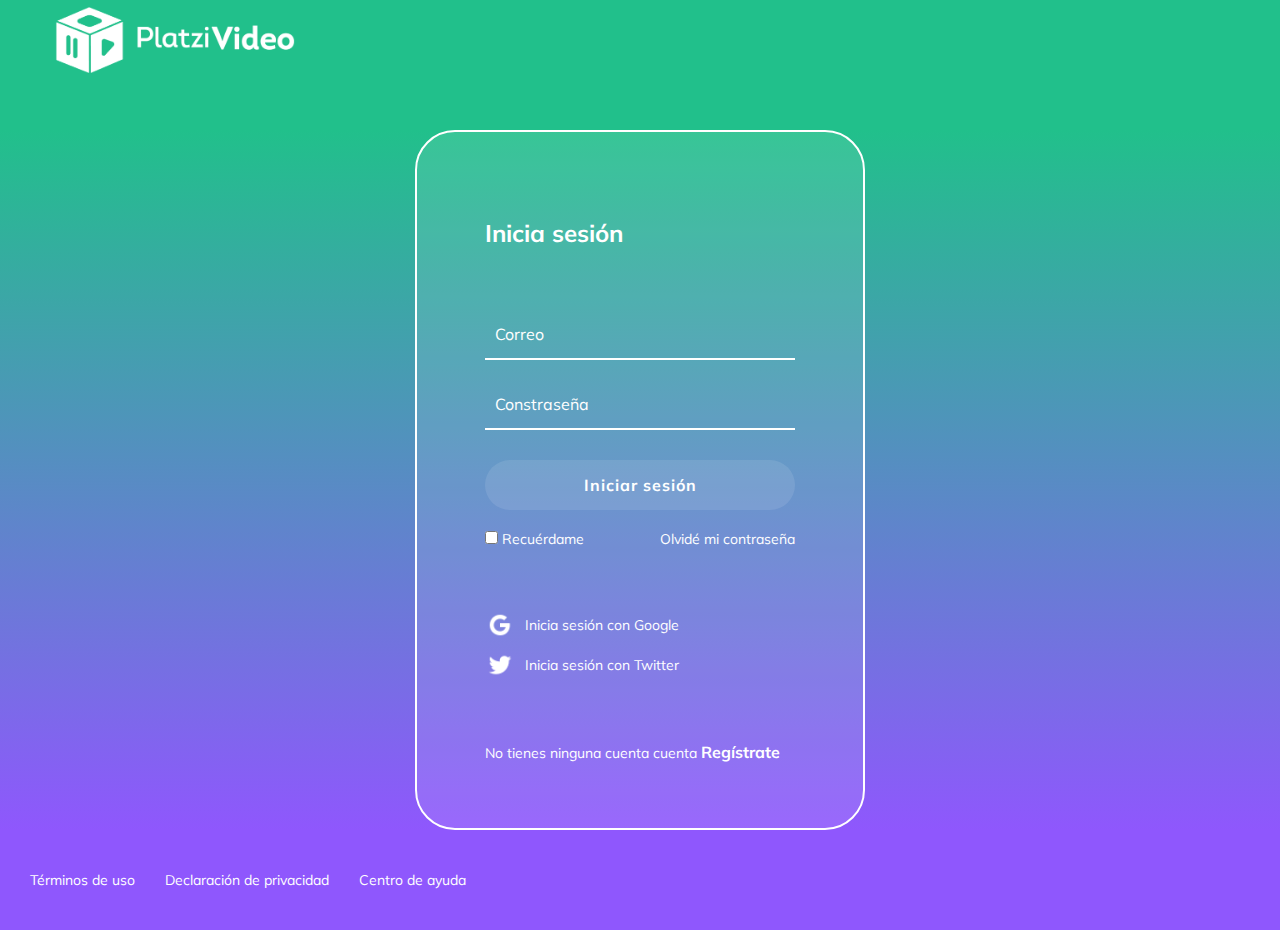
<file: inicio-sesion.html>
<!DOCTYPE html>
<html lang="en">
<head>
    <meta charset="UTF-8">
    <meta name="viewport" content="width=device-width, initial-scale=1.0">
    <link rel="stylesheet" href="./style.css">
    <link rel="stylesheet" href="./inicio-sesion.css">
    <link rel="preconnect" href="https://fonts.gstatic.com">
    <link href="https://fonts.googleapis.com/css2?family=Mulish&display=swap" rel="stylesheet">
    <title>Document</title>
</head>
<body>
    <header class="header">
        <img class="header__img" src="./assets/logo-platzi.png" alt="Logo">
    </header>
    <main>
        <section class="login">
            <div class="login__container">
                <h2>Inicia sesión</h2>
                <form class="login__container--form">
                    <input class="input" type="text" placeholder="Correo">
                    <input class="input" type="password" placeholder="Constraseña">
                    <button class="button">Iniciar sesión</button>
                    <div class="login__container--remember-me">
                        <label>
                            <input type="checkbox" id="cbox1" value="checkbox"> Recuérdame
                        </label>
                        <a href="#">Olvidé mi contraseña</a>
                    </div>
                </form>
                <div class="login__container--social-media">
                    <div>
                        <img src="./assets/google-icon.png" alt="Google">
                        Inicia sesión con Google
                    </div>
                    <div>
                        <img src="./assets/twitter-icon.png" alt="Google">
                        Inicia sesión con Twitter
                    </div>
                </div>
                <p class="login__container--register">
                    No tienes ninguna cuenta cuenta <a href="#">Regístrate</a>
                </p>
            </div>
        </section>
    </main>
    <footer class="footer">
        <a href="#">Términos de uso</a>
        <a href="#">Declaración de privacidad</a>
        <a href="#">Centro de ayuda</a>
    </footer>    
</body>
</html>
</file>
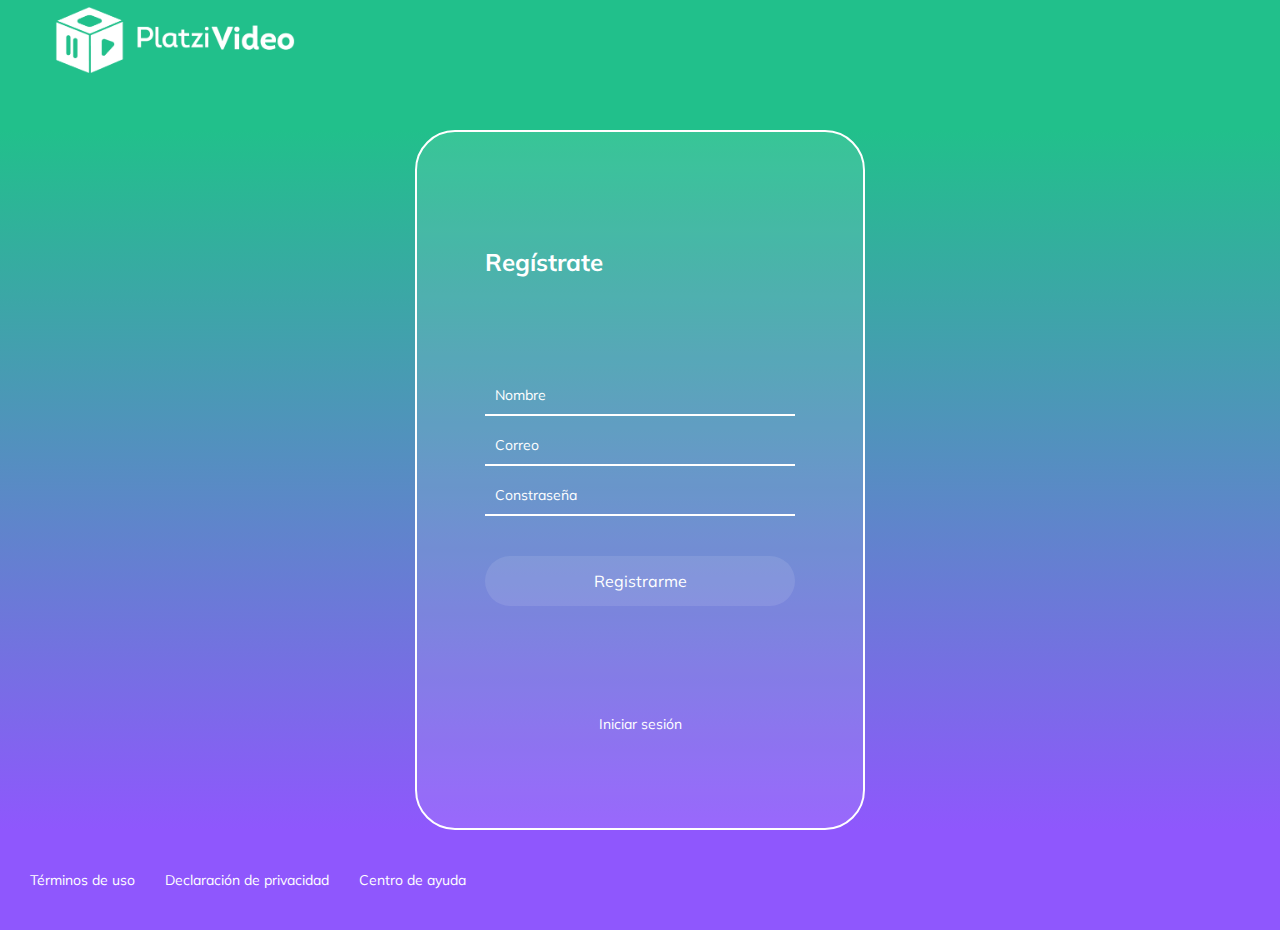
<file: registro.html>
<!DOCTYPE html>
<html lang="en">
<head>
    <meta charset="UTF-8">
    <meta name="viewport" content="width=device-width, initial-scale=1.0">
    <link rel="stylesheet" href="./style.css">
    <link rel="stylesheet" href="./inicio-sesion.css">
    <link rel="stylesheet" href="./registro.css">
    <link rel="preconnect" href="https://fonts.gstatic.com">
    <link href="https://fonts.googleapis.com/css2?family=Mulish&display=swap" rel="stylesheet">
    <title>Document</title>
</head>
<body>
    <header class="header">
        <img class="header__img" src="./assets/logo-platzi.png" alt="Logo">
    </header>
    <main>
        <section class="registro">
            <div class="registro__container">
                <h2>Regístrate</h2>
                <form class="registro__container--form">
                    <input class="input" type="text" placeholder="Nombre">
                    <input class="input" type="email" placeholder="Correo">
                    <input class="input" type="password" placeholder="Constraseña">
                    <button class="button">Registrarme</button>
                </form>
                <a href="#">Iniciar sesión</a>
            </div>
        </section>
       
    </main>
    <footer class="footer">
        <a href="#">Términos de uso</a>
        <a href="#">Declaración de privacidad</a>
        <a href="#">Centro de ayuda</a>
    </footer>    
</body>
</html>
</file>
<file: style.css>
* {
  margin: 0;
  padding: 0;
  border: 0;
  -webkit-box-sizing: border-box;
          box-sizing: border-box;
  font-family: 'Mulish', sans-serif; }

body {
  background-color: #8F57FD; }
  body .header {
    width: 100%;
    height: 80px;
    display: -webkit-box;
    display: -ms-flexbox;
    display: flex;
    -webkit-box-pack: justify;
        -ms-flex-pack: justify;
            justify-content: space-between;
    -webkit-box-align: center;
        -ms-flex-align: center;
            align-items: center;
    margin-bottom: 50px;
    padding: 0 50px; }
    body .header .header__img {
      width: 250px; }
    body .header .header__nav .header__nav--profile {
      display: -webkit-box;
      display: -ms-flexbox;
      display: flex;
      -webkit-box-align: center;
          -ms-flex-align: center;
              align-items: center;
      margin-bottom: 8px;
      cursor: pointer; }
      body .header .header__nav .header__nav--profile img {
        margin-right: 10px; }
      body .header .header__nav .header__nav--profile p {
        color: white; }
    body .header .header__nav .header__nav--menu {
      width: 100px;
      text-align: right;
      position: absolute;
      display: none; }
      body .header .header__nav .header__nav--menu li {
        list-style: none;
        margin-bottom: 10px; }
        body .header .header__nav .header__nav--menu li a {
          color: white;
          text-decoration: none; }
          body .header .header__nav .header__nav--menu li a:hover {
            text-decoration: underline; }
    body .header .header__nav:hover .header__nav--menu {
      display: block; }
  body .search {
    height: 300px;
    display: -webkit-box;
    display: -ms-flexbox;
    display: flex;
    -webkit-box-orient: vertical;
    -webkit-box-direction: normal;
        -ms-flex-direction: column;
            flex-direction: column;
    -webkit-box-align: center;
        -ms-flex-align: center;
            align-items: center;
    -webkit-box-pack: center;
        -ms-flex-pack: center;
            justify-content: center; }
    body .search .search__title {
      color: white;
      font-size: 35px; }
    body .search .search__input {
      height: 60px;
      width: 70%;
      margin-top: 25px;
      border: 2px solid white;
      border-radius: 45px;
      padding: 0 20px;
      font-size: 1em;
      outline-style: none;
      color: white;
      background-color: rgba(255, 255, 255, 0.1); }
      body .search .search__input::-webkit-input-placeholder {
        color: white; }
      body .search .search__input:-ms-input-placeholder {
        color: white; }
      body .search .search__input::-ms-input-placeholder {
        color: white; }
      body .search .search__input::placeholder {
        color: white; }
  body .categories__title {
    color: white;
    font-size: 16px;
    position: absolute;
    padding-left: 30px;
    width: 100%; }
  body .carousel {
    width: 100%;
    overflow: auto;
    position: relative;
    padding: 30px; }
    body .carousel .carousel__container {
      white-space: nowrap;
      margin: 70px 0;
      padding-bottom: 10px; }
      body .carousel .carousel__container:hover .carousel-item {
        opacity: .3; }
        body .carousel .carousel__container:hover .carousel-item:hover {
          -webkit-transform: scale(1.5);
                  transform: scale(1.5);
          opacity: 1; }
          body .carousel .carousel__container:hover .carousel-item:hover .carousel-item__details {
            opacity: 1; }
      body .carousel .carousel__container .carousel-item {
        background-color: salmon;
        width: 200px;
        height: 250px;
        display: inline-block;
        overflow: hidden;
        margin-right: 10px;
        border-radius: 20px;
        cursor: pointer;
        -webkit-transition: 450ms all;
        transition: 450ms all;
        -webkit-transform-origin: center left;
                transform-origin: center left;
        position: relative; }
        body .carousel .carousel__container .carousel-item:hover ~ .carousel-item {
          -webkit-transform: translate3d(100px, 0, 0);
                  transform: translate3d(100px, 0, 0); }
        body .carousel .carousel__container .carousel-item .carousel-item__img {
          width: inherit;
          height: inherit;
          -o-object-fit: cover;
             object-fit: cover; }
        body .carousel .carousel__container .carousel-item .carousel-item__details {
          background: -webkit-gradient(linear, left bottom, left top, from(rgba(0, 0, 0, 0.9)), to(rgba(0, 0, 0, 0)));
          background: linear-gradient(to top, rgba(0, 0, 0, 0.9) 0%, rgba(0, 0, 0, 0) 100%);
          font-size: 10px;
          opacity: 0;
          -webkit-transition: 450ms opacity;
          transition: 450ms opacity;
          padding: 10px;
          position: absolute;
          left: 0;
          right: 0;
          bottom: 0; }
          body .carousel .carousel__container .carousel-item .carousel-item__details .carousel-item__details--icons {
            width: 20px;
            margin-bottom: 5px; }
            body .carousel .carousel__container .carousel-item .carousel-item__details .carousel-item__details--icons img {
              width: inherit; }
          body .carousel .carousel__container .carousel-item .carousel-item__details .carousel-item__details--title {
            color: white;
            margin-bottom: 3px; }
          body .carousel .carousel__container .carousel-item .carousel-item__details .carousel-item__details--subtitle {
            color: white;
            font-size: 8px; }
  body .footer {
    display: -webkit-box;
    display: -ms-flexbox;
    display: flex;
    -webkit-box-align: center;
        -ms-flex-align: center;
            align-items: center;
    height: 100px;
    width: 100%; }
    body .footer a {
      color: white;
      text-decoration: none;
      font-size: 14px;
      padding-left: 30px; }
      body .footer a:hover {
        text-decoration: underline; }

/*# sourceMappingURL=style.css.map */
</file>
<file: inicio-sesion.css>
body .header {
  background-color: #21C08B;
  margin-bottom: 0; }
body main {
  background-color: #21C08B;
  padding-top: 50px; }
  body main .login {
    background: -webkit-gradient(linear, left top, left bottom, from(#21C08B), to(#8F57FD));
    background: linear-gradient(#21C08B, #8F57FD);
    display: -webkit-box;
    display: -ms-flexbox;
    display: flex;
    -webkit-box-pack: center;
        -ms-flex-pack: center;
            justify-content: center;
    -webkit-box-align: center;
        -ms-flex-align: center;
            align-items: center;
    -webkit-box-orient: vertical;
    -webkit-box-direction: normal;
        -ms-flex-direction: column;
            flex-direction: column;
    padding: 0 30px;
    min-height: calc(100vh - 200px); }
    body main .login .login__container {
      background-color: rgba(255, 255, 255, 0.1);
      border: 2px solid white;
      border-radius: 40px;
      color: white;
      padding: 60px 68px 40px;
      min-height: 700px;
      width: 450px;
      display: -webkit-box;
      display: -ms-flexbox;
      display: flex;
      -webkit-box-orient: vertical;
      -webkit-box-direction: normal;
          -ms-flex-direction: column;
              flex-direction: column;
      -ms-flex-pack: distribute;
          justify-content: space-around; }
      body main .login .login__container .login__container--form {
        display: -webkit-box;
        display: -ms-flexbox;
        display: flex;
        -webkit-box-orient: vertical;
        -webkit-box-direction: normal;
            -ms-flex-direction: column;
                flex-direction: column;
        margin: 10px 0; }
        body main .login .login__container .login__container--form .input {
          background-color: transparent;
          border-bottom: 2px solid white;
          font-size: 16px;
          margin-bottom: 20px;
          padding: 0 10px;
          color: white;
          outline-style: none;
          height: 50px; }
          body main .login .login__container .login__container--form .input::-webkit-input-placeholder {
            color: white; }
          body main .login .login__container .login__container--form .input:-ms-input-placeholder {
            color: white; }
          body main .login .login__container .login__container--form .input::-ms-input-placeholder {
            color: white; }
          body main .login .login__container .login__container--form .input::placeholder {
            color: white; }
        body main .login .login__container .login__container--form button {
          background-color: rgba(255, 255, 255, 0.1);
          border: none;
          border-radius: 25px;
          color: white;
          cursor: pointer;
          font-size: 16px;
          font-weight: bold;
          height: 50px;
          letter-spacing: 1px;
          margin: 10px 0; }
        body main .login .login__container .login__container--form .login__container--remember-me {
          color: white;
          display: -webkit-box;
          display: -ms-flexbox;
          display: flex;
          -webkit-box-pack: justify;
              -ms-flex-pack: justify;
                  justify-content: space-between;
          margin-top: 10px; }
          body main .login .login__container .login__container--form .login__container--remember-me label {
            font-size: 14px; }
          body main .login .login__container .login__container--form .login__container--remember-me a {
            color: white;
            text-decoration: none;
            font-size: 14px; }
            body main .login .login__container .login__container--form .login__container--remember-me a:hover {
              text-decoration: underline; }
      body main .login .login__container .login__container--social-media div {
        display: -webkit-box;
        display: -ms-flexbox;
        display: flex;
        -webkit-box-align: center;
            -ms-flex-align: center;
                align-items: center;
        font-size: 14px;
        margin-bottom: 10px; }
        body main .login .login__container .login__container--social-media div img {
          width: 30px;
          margin-right: 10px; }
      body main .login .login__container .login__container--register {
        font-size: 14px; }
        body main .login .login__container .login__container--register a {
          color: white;
          font-size: 16px;
          font-weight: bold;
          text-decoration: none; }
          body main .login .login__container .login__container--register a:hover {
            text-decoration: underline; }

@media only screen and (max-width: 600px) {
  body .header {
    padding: 0 25px; }
    body .header .header__img {
      width: 175px; }
  body main {
    padding-top: 30px; }
    body main .login .login__container {
      background-color: transparent;
      border: none;
      padding: 0;
      width: 100%; }
  body .footer {
    -webkit-box-orient: vertical;
    -webkit-box-direction: normal;
        -ms-flex-direction: column;
            flex-direction: column;
    -webkit-box-align: start;
        -ms-flex-align: start;
            align-items: flex-start; } }

/*# sourceMappingURL=inicio-sesion.css.map */
</file>
<file: registro.css>
body main .registro {
  display: -webkit-box;
  display: -ms-flexbox;
  display: flex;
  -webkit-box-pack: center;
      -ms-flex-pack: center;
          justify-content: center;
  background: -webkit-gradient(linear, left top, left bottom, from(#21C08B), to(#8F57FD));
  background: linear-gradient(#21C08B, #8F57FD); }
  body main .registro .registro__container {
    display: -webkit-box;
    display: -ms-flexbox;
    display: flex;
    -webkit-box-orient: vertical;
    -webkit-box-direction: normal;
        -ms-flex-direction: column;
            flex-direction: column;
    -ms-flex-pack: distribute;
        justify-content: space-around;
    min-height: 700px;
    width: 450px;
    border: 2px  solid white;
    background-color: rgba(255, 255, 255, 0.1);
    border-radius: 40px;
    padding: 60px 68px 40px;
    color: white; }
    body main .registro .registro__container .registro__container--form {
      display: -webkit-box;
      display: -ms-flexbox;
      display: flex;
      -webkit-box-orient: vertical;
      -webkit-box-direction: normal;
          -ms-flex-direction: column;
              flex-direction: column; }
      body main .registro .registro__container .registro__container--form input {
        background: transparent;
        color: white;
        border-bottom: 2px solid white;
        padding-left: 10px;
        font-size: 14px;
        margin-bottom: 20px;
        padding-bottom: 10px;
        outline: none; }
        body main .registro .registro__container .registro__container--form input::-webkit-input-placeholder {
          color: white; }
        body main .registro .registro__container .registro__container--form input:-ms-input-placeholder {
          color: white; }
        body main .registro .registro__container .registro__container--form input::-ms-input-placeholder {
          color: white; }
        body main .registro .registro__container .registro__container--form input::placeholder {
          color: white; }
      body main .registro .registro__container .registro__container--form button {
        height: 50px;
        background-color: rgba(255, 255, 255, 0.1);
        border-radius: 40px;
        font-size: 16px;
        color: white;
        cursor: pointer;
        margin-top: 20px; }
    body main .registro .registro__container a {
      color: white;
      text-decoration: none;
      font-size: 14px;
      text-align: center; }
      body main .registro .registro__container a:hover {
        text-decoration: underline; }

/*# sourceMappingURL=registro.css.map */
</file>
